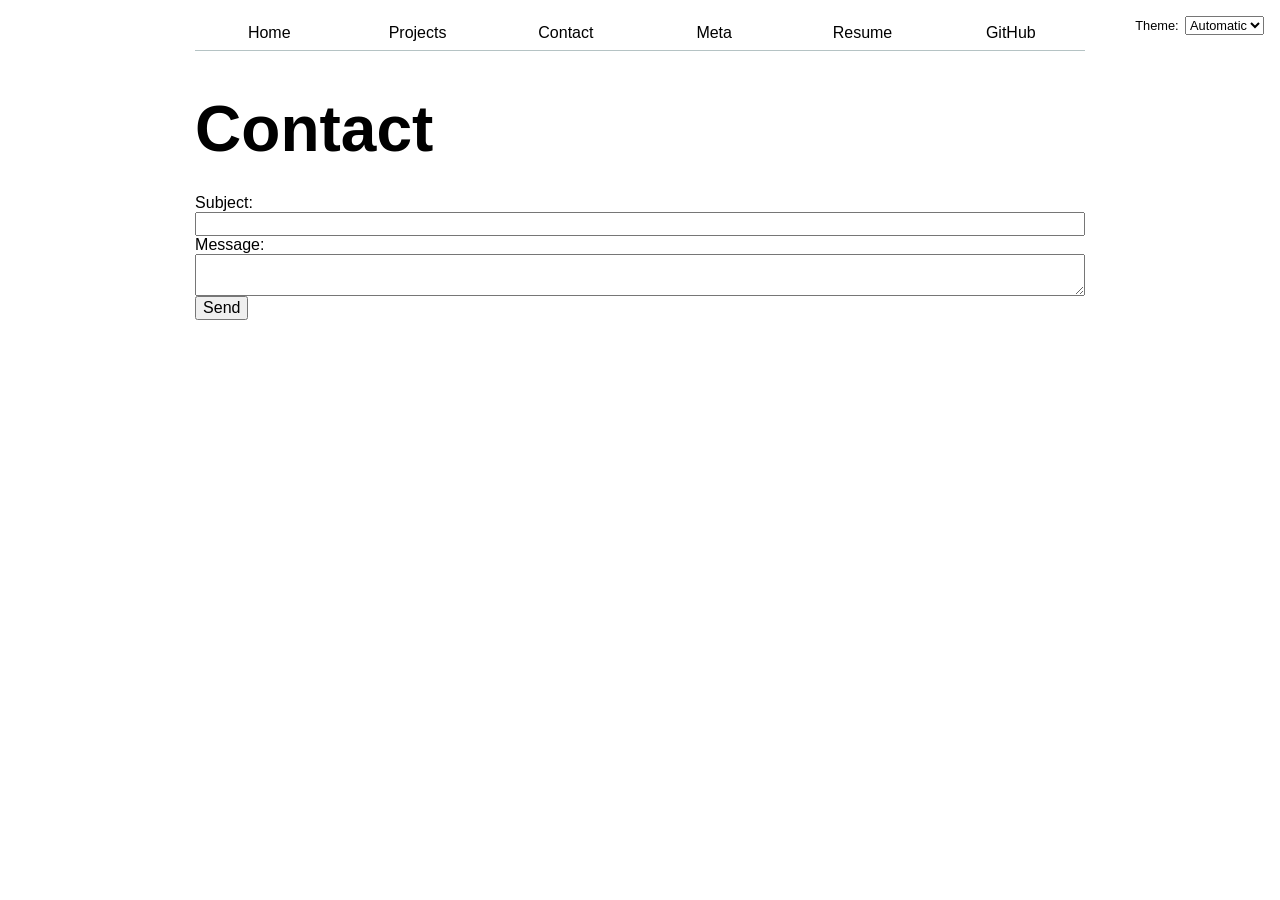
<file: contact/index.html>
<!DOCTYPE html>
<html lang="en">
<head>
    <meta charset="UTF-8">
    <meta name="viewport" content="width=device-width, initial-scale=1.0">
    <title>Contact</title>
    <link rel="stylesheet" href="../style.css">
    <script type="module" src="../global.js"></script>
</head>
<body>

    <h1>Contact</h1>

    <form action="mailto:j8xiong@ucsd.edu" method="GET"></form>
    
        <label>
            Subject:
            <input name="subject">
        </label>
    
        <label>
            Message:
            <textarea name="body"></textarea>
        </label>
    
        <button type="submit">Send</button>
    
    </form>
    
</body>
</html>
</file>
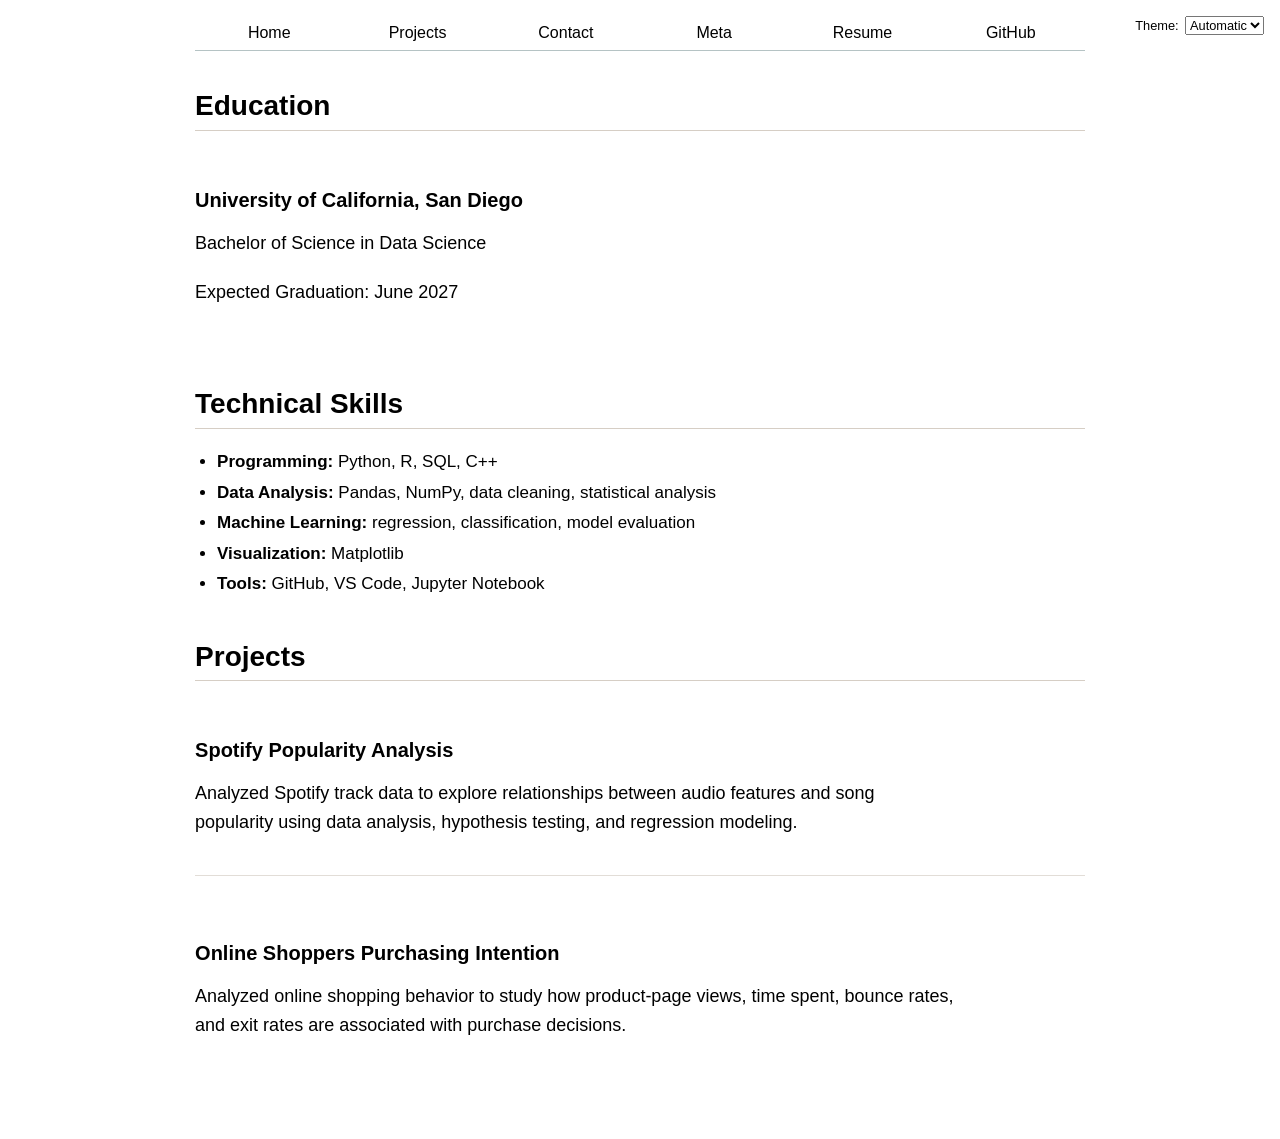
<file: resume/index.html>
<!DOCTYPE html>
<html lang="en">
<head>
    <meta charset="UTF-8">
    <meta name="viewport" content="width=device-width, initial-scale=1.0">
    <title>Resume</title>
    <link rel="stylesheet" href="../style.css">
    <script type="module" src="../global.js"></script>
</head>

<body>

<section>
    <h2>Education</h2>

    <article>
        <h3>University of California, San Diego</h3>
        <p>Bachelor of Science in Data Science</p>
        <p>Expected Graduation: <time>June 2027</time></p>
    </article>
</section>

<section>
    <h2>Technical Skills</h2>

    <ul>
        <li><strong>Programming:</strong> Python, R, SQL, C++</li>
        <li><strong>Data Analysis:</strong> Pandas, NumPy, data cleaning, statistical analysis</li>
        <li><strong>Machine Learning:</strong> regression, classification, model evaluation</li>
        <li><strong>Visualization:</strong> Matplotlib</li>
        <li><strong>Tools:</strong> GitHub, VS Code, Jupyter Notebook</li>
    </ul>
</section>

<section>
    <h2>Projects</h2>

    <article>
        <h3>Spotify Popularity Analysis</h3>
        <p>
            Analyzed Spotify track data to explore relationships between
            audio features and song popularity using data analysis,
            hypothesis testing, and regression modeling.
        </p>
    </article>

    <article>
        <h3>Online Shoppers Purchasing Intention</h3>
        <p>
            Analyzed online shopping behavior to study how product-page views,
            time spent, bounce rates, and exit rates are associated with
            purchase decisions.
        </p>
    </article>

</section>


</body>
</html>
</file>
<file: style.css>
:root {
    color-scheme: light dark;
    --color-accent: #90776d;
}

body {
    font-family: Arial, sans-serif;
    max-width: 100ch;
    margin: auto;
    padding: 1em;
    background-color: canvas;
    color: canvastext;
}

nav {
    --border-color: oklch(50% 10% 200 / 40%);
    display: flex;
    margin-bottom: 40px;
    border-bottom: 1px solid var(--border-color);
}

nav a {
    flex: 1;
    text-decoration: none;
    color: inherit;
    text-align: center;
    padding: 0.5em;
}

nav a:hover {
    text-decoration: none;
    border-bottom: 0.4em solid var(--color-accent);
    padding-bottom: 0.1em;
}

nav a.current {
    border-bottom: 0.4em solid var(--border-color);
    padding-bottom: 0.1em;
    background-color: color-mix(in oklch, var(--color-accent), canvas 85%);
}

input,
textarea,
button,
select {
    font: inherit;
}

form {
    display: grid;
    grid-template-columns: auto 1fr;
    gap: 1em;
}

label {
    display: grid;
    grid-template-columns: subgrid;
    grid-column: 1 / -1;
}

button {
    grid-column: 1 / -1;
}

h1 {
    font-size: 400%;
    margin-bottom: 30px;
}

h2 {
    font-size: 28px;
    margin-top: 35px;
    margin-bottom: 18px;
}

h3 {
    font-size: 20px;
    margin-top: 20px;
    margin-bottom: 10px;
}

p {
    font-size: 18px;
    line-height: 1.6;
    margin-bottom: 20px;
}

ul {
    font-size: 17px;
    line-height: 1.5;
    margin-bottom: 25px;
}

section {
    margin-bottom: 35px;
}

article {
    margin-bottom: 28px;
}

img {
    width: 380px;
    border-radius: 12px;
    margin-top: 10px;
}

.project {
    margin-top: 40px;
    margin-bottom: 50px;
    padding: 25px;
    background-color: color-mix(in oklch, canvastext 5%, canvas);
    border-radius: 12px;
}

.project h2 {
    font-size: 28px;
    margin-top: 0;
}

.project p {
    font-size: 16px;
    line-height: 1.6;
}

.project a {
    color: #6b4f3b;
    font-weight: bold;
    text-decoration: none;
}

.project a:hover {
    text-decoration: underline;
}

.projects {
    display: grid;
    grid-template-columns: repeat(auto-fill, minmax(15em, 1fr));
    gap: 1em;
}

.projects article {
    display: grid;
    grid-template-rows: subgrid;
    grid-row: span 3;
    margin: 0;
}

.projects h2 {
    margin: 0;
}

.projects img {
    width: 100%;
}

section {
    margin-bottom: 45px;
}

h2 {
    font-size: 28px;
    margin-bottom: 20px;
    padding-bottom: 8px;
    border-bottom: 1px solid #d6cec5;
}

h3 {
    font-size: 20px;
    margin-bottom: 8px;
}

section p {
    max-width: 760px;
}

ul {
    padding-left: 22px;
}

li {
    margin-bottom: 5px;
}

article {
    padding: 18px 0;
    border-bottom: 1px solid #e2ddd7;
}

article:last-child {
    border-bottom: none;
}

h1,
h2,
h3,
h4,
h5,
h6 {
    line-height: 1.1;
    text-wrap: balance;
}

.color-scheme {
    position: absolute;
    top: 1rem;
    right: 1rem;
    font-size: 80%;
    display: flex;
    align-items: center;
    gap: 0.5em;
}


#profile-stats dl {
    display: grid;
    grid-template-columns: repeat(4, 1fr);
    gap: 0.5em 1em;
}

#profile-stats dt {
    grid-row: 1;
    font-size: 0.8em;
    color: gray;
}

#profile-stats dd {
    grid-row: 2;
    margin: 0;
    font-size: 1.8em;
}

.project-year {
    color: gray;
    font-family: Baskerville, serif;
    font-style: italic;
    font-variant-numeric: oldstyle-nums;
}

#projects-pie-plot {
    max-width: 20em;
    margin-block: 2em;
    overflow: visible;
}


.legend {
    display: grid;
    grid-template-columns: repeat(auto-fill, minmax(9em, 1fr));
    gap: 1em;
    border: 1px solid #ddd;
    padding: 1em;
    margin-block: 1em 2em;
    list-style: none;
}

.legend-item {
    display: flex;
    align-items: center;
    gap: 0.4em;
}

.swatch {
    display: inline-block;
    width: 1em;
    height: 1em;
    aspect-ratio: 1 / 1;
    background-color: var(--color);
    border-radius: 50%;
    flex-shrink: 0;
}


.container {
    display: flex;
    align-items: center;
    gap: 2em;
}

.container #projects-pie-plot {
    flex: 0 1 20em;
    min-width: 0;
    margin-block: 2em;
}

.container .legend {
    flex: 1;
    min-width: 0;
}

@media (max-width: 600px) {
    .container {
        flex-direction: column;
        align-items: stretch;
    }

    .container #projects-pie-plot {
        width: 100%;
        align-self: center;
    }
}

.searchBar {
    display: block;
    width: 100%;
    box-sizing: border-box;
    padding: 0.7em 1em;
    margin: 1em 0;
    font: inherit;
    font-size: 1em;
    border: 1px solid #ccc;
    border-radius: 4px;
    background: canvas;
    color: canvastext;
}


#projects-pie-plot path {
    cursor: pointer;
    transition: opacity 300ms, fill 300ms;
}

#projects-pie-plot:has(path:hover) path:not(:hover) {
    opacity: 0.5;
}

#projects-pie-plot path.selected {
    fill: #e6007e;
}

.legend li.selected {
    --color: #e6007e !important;
}

.legend li.selected {
    font-weight: bold;
}

.stats {
    display: grid;
    grid-template-columns: repeat(6, minmax(0, 1fr));
    gap: 1rem;
    margin-top: 2rem;
  }
  
  .stats dt {
    grid-row: 1;
    font-size: 0.8rem;
    font-weight: 600;
    color: #90776d;
    text-transform: uppercase;
  }
  
  .stats dd {
    grid-row: 2;
    margin: 0;
    font-size: 2rem;
    font-weight: 500;
  }
  
  @media (max-width: 700px) {
    .stats {
      grid-template-columns: repeat(2, minmax(0, 1fr));
    }
  
    .stats dt,
    .stats dd {
      grid-row: auto;
    }
  
    .stats dd {
      margin-bottom: 1rem;
    }
  }


#chart {
    width: 100%;
    margin-top: 1rem;
  }
  
  #chart svg {
    display: block;
    width: 100%;
    height: auto;
  }
  
  #chart circle {
    fill: steelblue;
  }

#chart .domain,
#chart .tick line {
  stroke: currentColor;
}

#chart .tick text {
  fill: currentColor;
  font-size: 12px;
}

#chart .gridlines line {
    stroke: currentColor;
    stroke-opacity: 0.12;
  }
  
  #chart .gridlines .domain {
    display: none;
  }

dl.info {
    display: grid;
    grid-template-columns: auto 1fr;
    gap: 0.5em 1em;
    align-items: baseline;
    transition-duration: 500ms;
    transition-property: opacity, visibility;
  }
  
  dl.info dt {
    font-weight: 600;
    color: #90776d;
  }
  
  dl.info dd {
    margin: 0;
  }
  
  .tooltip {
    position: fixed;
    top: 1em;
    left: 1em;
    z-index: 1000;
  
    padding: 1rem 1.25rem;
  
    background-color: rgba(36, 36, 36, 0.95);
    color: white;
  
    border: 1px solid rgba(144, 119, 109, 0.5);
    border-radius: 10px;
  
    box-shadow: 0 8px 24px rgba(0, 0, 0, 0.3);
  
    backdrop-filter: blur(10px);
  }
  
  .tooltip a {
    color: #8ab4f8;
    text-decoration: none;
  }
  
  .tooltip a:hover {
    text-decoration: underline;
  }
  
  #chart circle {
    transition: all 200ms;
    transform-origin: center;
    transform-box: fill-box;

    @starting-style {
      r: 0;
    }
  }
  
  #chart circle:hover {
    transform: scale(1.5);
  }
  
  dl.info[hidden]:not(:hover, :focus-within) {
    opacity: 0;
    visibility: hidden;
  }

  @keyframes marching-ants {
    to {
      stroke-dashoffset: -8;
    }
  }
  
  .selection {
    fill-opacity: 0.1;
    stroke: currentColor;
    stroke-opacity: 0.7;
    stroke-dasharray: 5 3;
    animation: marching-ants 2s linear infinite;
  }

  #chart circle.selected {
    fill: #ff6b6b;
  }

.filter-container {
  display: flex;
  align-items: baseline;
  gap: 1em;
  margin-bottom: 2em;
}

#commit-progress {
  flex: 1;
}

#commit-time {
  margin-left: auto;
}
#files {
  display: grid;
  grid-template-columns: 1fr 4fr;
  gap: 0.5em;
}

#files > div {
  grid-column: 1 / -1;
  display: grid;
  grid-template-columns: subgrid;
  align-items: baseline;
}

#files dt {
  grid-column: 1;
}

#files dd {
  grid-column: 2;
  display: flex;
  flex-wrap: wrap;
  align-items: start;
  align-content: start;
  gap: 0.15em;
  padding-top: 0.6em;
  margin-left: 0;
  margin-right: 0;
}

#files dt small {
  display: block;
  font-size: 0.8em;
  opacity: 0.6;
}

.loc {
  display: flex;
  width: 0.5em;
  aspect-ratio: 1;
  background: var(--color);
  border-radius: 50%;
}

/* Lab 8 Step 3.1: Scrollytelling layout */

#scrolly-1 {
  position: relative;
  display: flex;
  gap: 1rem;
}

#scrolly-1 > * {
  flex: 1;
  min-width: 0;
}

#scatter-story {
  position: relative;
}

#scatter-plot {
  position: sticky;
  top: 0;
  left: 0;
  bottom: auto;
  height: 50vh;
}

#scatter-story .step {
  padding: 1.5em;
  margin-bottom: 2em;
  min-height: 65vh;
  box-sizing: border-box;
  line-height: 1.8;
}
</file>
